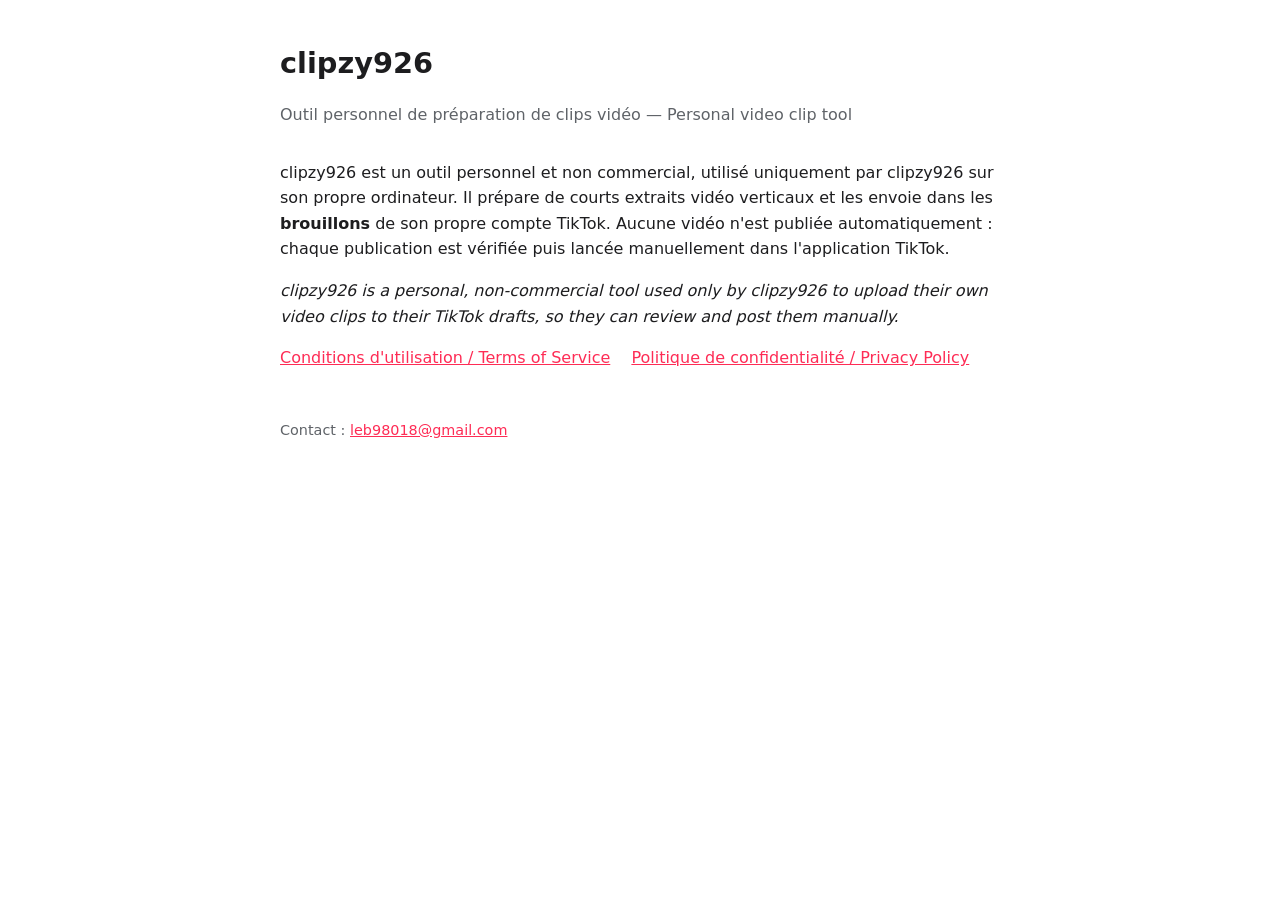
<file: index.html>
<!doctype html>
<html lang="fr"><head><meta charset="utf-8"><meta name="viewport" content="width=device-width, initial-scale=1">
<title>clipzy926</title><link rel="stylesheet" href="style.css"></head>
<body><main>
<h1>clipzy926</h1>
<p class="meta">Outil personnel de préparation de clips vidéo — Personal video clip tool</p>
<p>clipzy926 est un outil personnel et non commercial, utilisé uniquement par clipzy926 sur son propre ordinateur.
Il prépare de courts extraits vidéo verticaux et les envoie dans les <strong>brouillons</strong> de son propre compte TikTok.
Aucune vidéo n'est publiée automatiquement : chaque publication est vérifiée puis lancée manuellement dans l'application TikTok.</p>
<p lang="en"><em>clipzy926 is a personal, non-commercial tool used only by clipzy926 to upload their own video clips to their TikTok drafts,
so they can review and post them manually.</em></p>
<nav><a href="conditions.html">Conditions d'utilisation / Terms of Service</a>
<a href="confidentialite.html">Politique de confidentialité / Privacy Policy</a></nav>
<footer>Contact : <a href="mailto:leb98018@gmail.com">leb98018@gmail.com</a></footer>
</main></body></html>
</file>
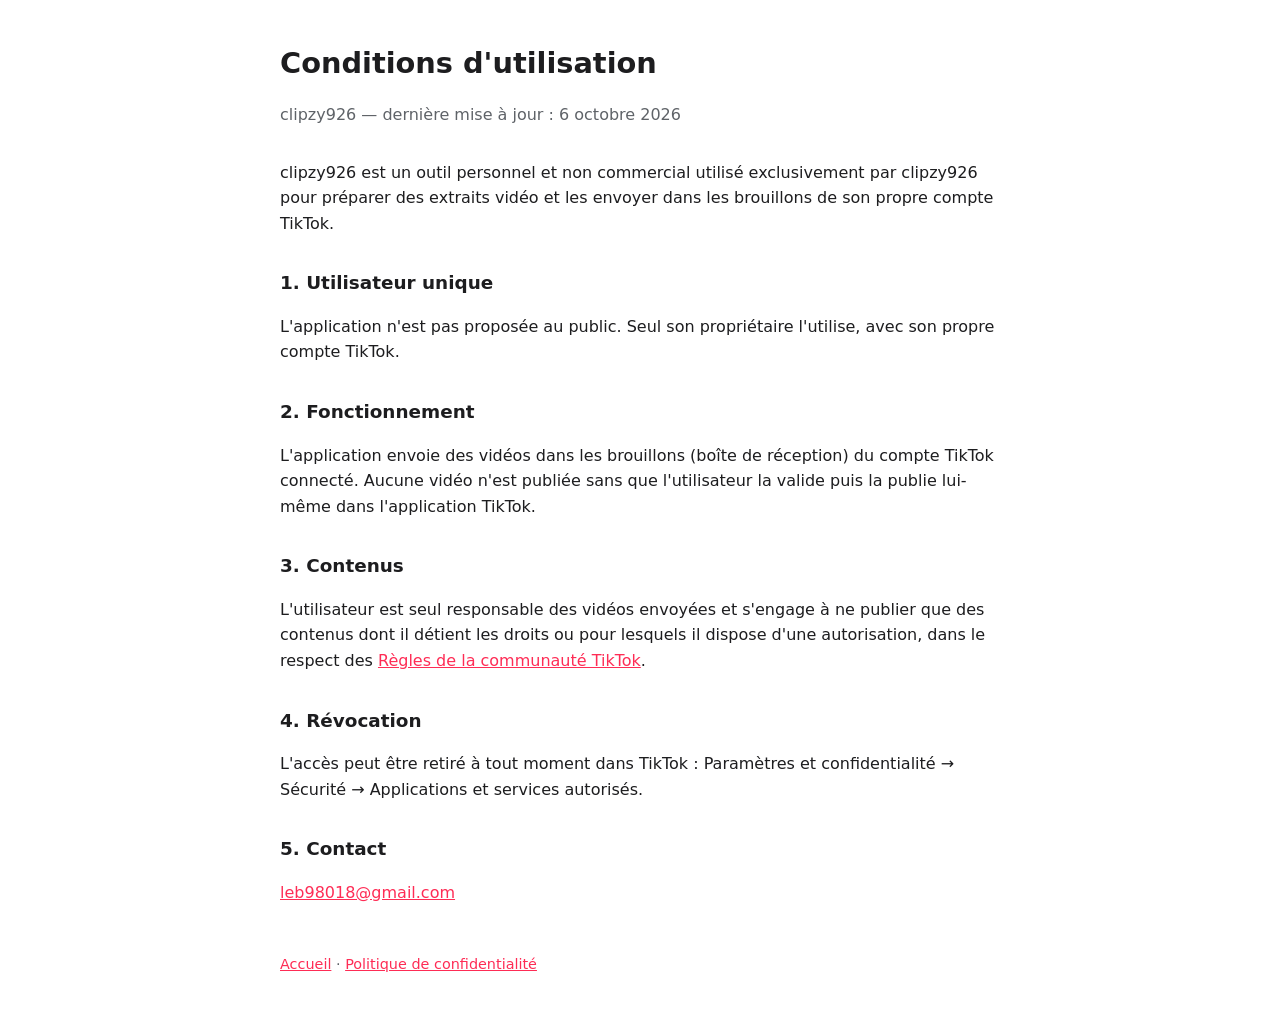
<file: conditions.html>
<!doctype html>
<html lang="fr"><head><meta charset="utf-8"><meta name="viewport" content="width=device-width, initial-scale=1">
<title>Conditions d'utilisation</title><link rel="stylesheet" href="style.css"></head>
<body><main>
<h1>Conditions d'utilisation</h1>
<p class="meta">clipzy926 — dernière mise à jour : 6 octobre 2026</p>
<p>clipzy926 est un outil personnel et non commercial utilisé exclusivement par clipzy926 pour préparer des extraits vidéo
et les envoyer dans les brouillons de son propre compte TikTok.</p>
<h2>1. Utilisateur unique</h2>
<p>L'application n'est pas proposée au public. Seul son propriétaire l'utilise, avec son propre compte TikTok.</p>
<h2>2. Fonctionnement</h2>
<p>L'application envoie des vidéos dans les brouillons (boîte de réception) du compte TikTok connecté. Aucune vidéo n'est
publiée sans que l'utilisateur la valide puis la publie lui-même dans l'application TikTok.</p>
<h2>3. Contenus</h2>
<p>L'utilisateur est seul responsable des vidéos envoyées et s'engage à ne publier que des contenus dont il détient les droits
ou pour lesquels il dispose d'une autorisation, dans le respect des
<a href="https://www.tiktok.com/community-guidelines">Règles de la communauté TikTok</a>.</p>
<h2>4. Révocation</h2>
<p>L'accès peut être retiré à tout moment dans TikTok : Paramètres et confidentialité → Sécurité → Applications et services autorisés.</p>
<h2>5. Contact</h2>
<p><a href="mailto:leb98018@gmail.com">leb98018@gmail.com</a></p>
<footer><a href="index.html">Accueil</a> · <a href="confidentialite.html">Politique de confidentialité</a></footer>
</main></body></html>
</file>
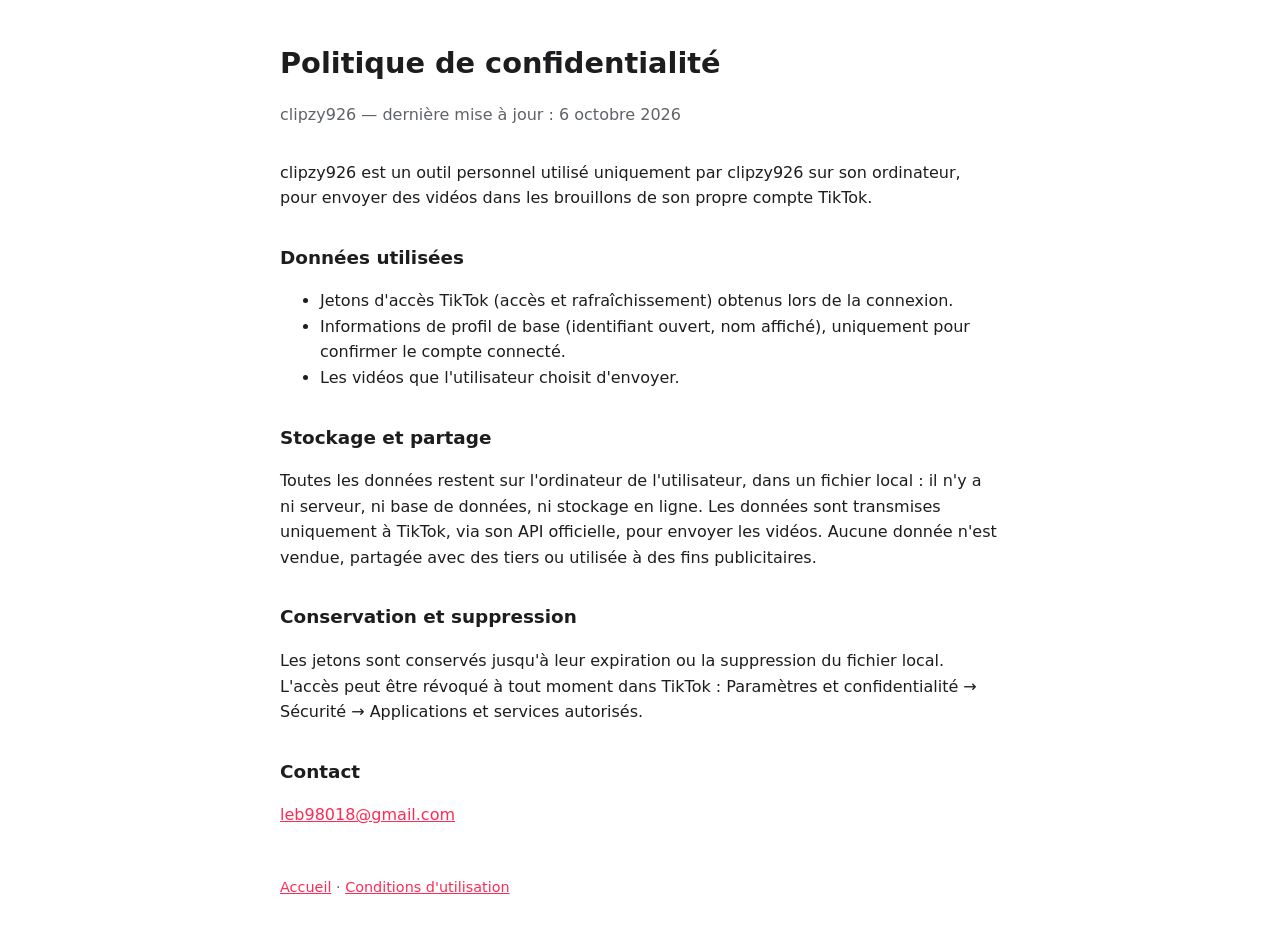
<file: confidentialite.html>
<!doctype html>
<html lang="fr"><head><meta charset="utf-8"><meta name="viewport" content="width=device-width, initial-scale=1">
<title>Politique de confidentialité</title><link rel="stylesheet" href="style.css"></head>
<body><main>
<h1>Politique de confidentialité</h1>
<p class="meta">clipzy926 — dernière mise à jour : 6 octobre 2026</p>
<p>clipzy926 est un outil personnel utilisé uniquement par clipzy926 sur son ordinateur, pour envoyer des vidéos dans les
brouillons de son propre compte TikTok.</p>
<h2>Données utilisées</h2>
<ul>
<li>Jetons d'accès TikTok (accès et rafraîchissement) obtenus lors de la connexion.</li>
<li>Informations de profil de base (identifiant ouvert, nom affiché), uniquement pour confirmer le compte connecté.</li>
<li>Les vidéos que l'utilisateur choisit d'envoyer.</li>
</ul>
<h2>Stockage et partage</h2>
<p>Toutes les données restent sur l'ordinateur de l'utilisateur, dans un fichier local : il n'y a ni serveur, ni base de
données, ni stockage en ligne. Les données sont transmises uniquement à TikTok, via son API officielle, pour envoyer les
vidéos. Aucune donnée n'est vendue, partagée avec des tiers ou utilisée à des fins publicitaires.</p>
<h2>Conservation et suppression</h2>
<p>Les jetons sont conservés jusqu'à leur expiration ou la suppression du fichier local. L'accès peut être révoqué à tout
moment dans TikTok : Paramètres et confidentialité → Sécurité → Applications et services autorisés.</p>
<h2>Contact</h2>
<p><a href="mailto:leb98018@gmail.com">leb98018@gmail.com</a></p>
<footer><a href="index.html">Accueil</a> · <a href="conditions.html">Conditions d'utilisation</a></footer>
</main></body></html>
</file>
<file: style.css>
:root { --bg:#ffffff; --fg:#1d1d1f; --muted:#5f6368; --accent:#fe2c55; }
@media (prefers-color-scheme: dark) { :root { --bg:#121212; --fg:#f1f1f1; --muted:#a0a0a0; } }
body { margin:0; background:var(--bg); color:var(--fg); font:16px/1.6 system-ui, -apple-system, "Segoe UI", sans-serif; }
main { max-width:720px; margin:0 auto; padding:40px 16px; }
h1 { font-size:1.8rem; margin:0 0 .25rem; } h2 { font-size:1.15rem; margin-top:2rem; }
.meta { color:var(--muted); margin-bottom:2rem; }
a { color:var(--accent); } nav a { margin-right:1rem; }
footer { margin-top:3rem; color:var(--muted); font-size:.9rem; }
</file>
